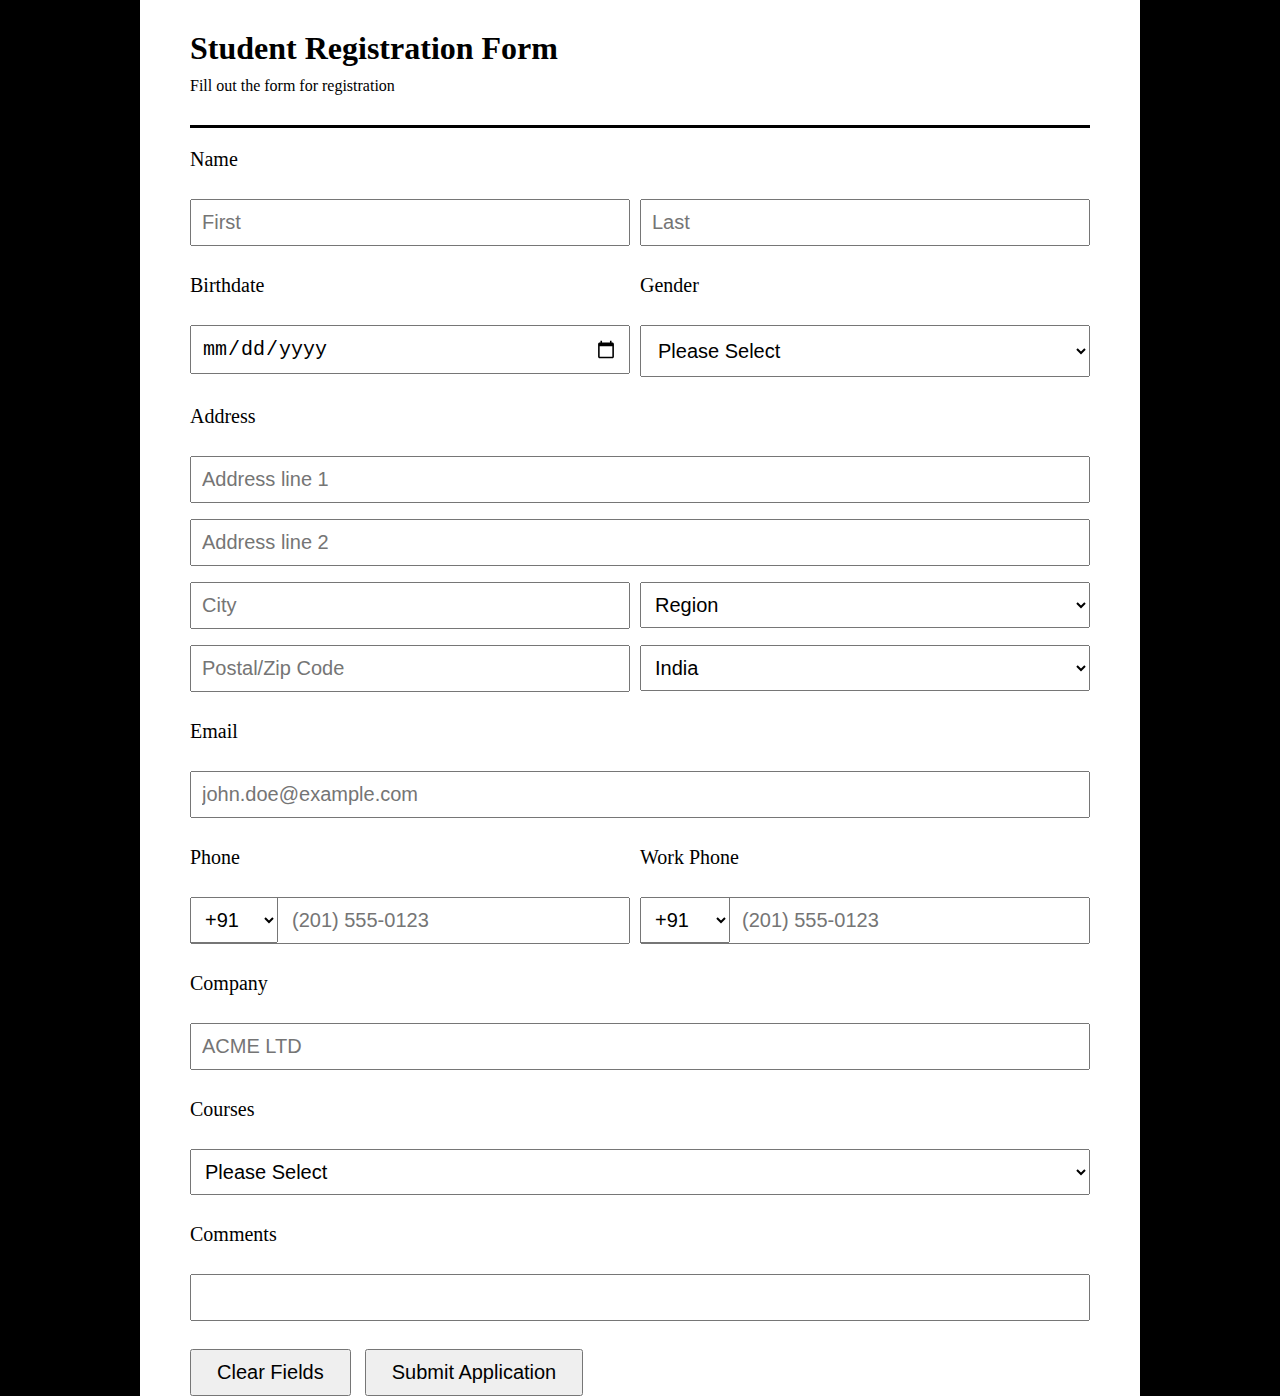
<file: Form/index.html>
<!DOCTYPE html>
<html lang="en">

<head>
    <meta charset="UTF-8">
    <meta http-equiv="X-UA-Compatible" content="IE=edge">
    <meta name="viewport" content="width=device-width, initial-scale=1.0">
    <link rel="stylesheet" href="css/style.css">
    <title>Document</title>
</head>

<body>
    <section>
        <div class="container">
            <!--------------------------------------heading start here------------------------------------->
            <div class="heading padding">
                <h1>Student Registration Form</h1>
                <p class="lableheading">Fill out the form for registration</p>
            </div>
            <!--------------------------------------heading end here------------------------------------->
            <!--------------------------------------Form start here------------------------------------->
            <form action="#">
                <div class="firstpart">
                    <label for="name">Name</label>
                    <div class="fullwidth">
                        <div class="fname commenwidth rightpadding">
                            <input type="text" placeholder="First">
                        </div>
                        <div class="lname commenwidth">
                            <input type="text" placeholder="Last">
                        </div>
                    </div>
                </div>
                <div class="fullwidth">
                    <div class="subpart1 commenwidth rightpadding">
                        <label for="birthdate">Birthdate</label>
                        <input type="date">
                    </div>
                    <div class="subpart2 commenwidth">
                        <label for="Gender">Gender</label>
                        <select name="ps" id="ps">
                            <option value="ps" selected hidden>Please Select</option>
                            <option value="Male">Male</option>
                            <option value="Female">Female</option>
                            <option value="Other">Other</option>
                        </select>
                    </div>
                </div>
                <div class="thirdpart">
                    <label for="Address">Address</label>
                    <input type="text" placeholder="Address line 1">
                    <input type="text" placeholder="Address line 2">
                    <div class="fullwidth">
                        <div class="commenwidth rightpadding">
                            <input type="text" placeholder="City">
                        </div>
                        <div class="commenwidth">
                            <select name="rg" id="rg">
                                <option value="Region" selected hidden>Region</option>
                                <option value="Asia">Asia</option>
                                <option value="Western Europe">Western Europe</option>
                                <option value="Central and Eastern Europe">Central and Eastern Europe</option>
                                <option value="Africa">Africa</option>
                                <option value="Mediterranean & Middle East">Mediterranean & Middle East</option>
                                <option value="Americas">Americas</option>
                            </select>
                        </div>
                    </div>
                    <div class="fullwidth">
                        <div class="commenwidth rightpadding">
                            <input type="text" placeholder="Postal/Zip Code">
                        </div>
                        <div class="commenwidth">
                            <select name="country" id="country">
                                <option value="India">India</option>
                                <option value="United States">United States</option>
                                <option value="Germany">Germany</option>
                            </select>
                        </div>
                    </div>
                    <div class="email">
                        <label for="Email">Email</label>
                        <input type="text" placeholder="john.doe@example.com">
                    </div>
                    <div class="fullwidth">
                        <div class="commenwidth rightpadding">
                            <label for="Phone">Phone</label>
                            <div class="phone">
                                <input type="text" placeholder="(201) 555-0123" class="unique">
                                <select name="code" id="code">
                                    <option value="indianflage" selected disabled hidden>+91</option>
                                    <option value="">+92</option>
                                    <option value="">+93</option>
                                </select>
                            </div>
                        </div>
                        <div class="commenwidth">
                            <label for="Work Phone">Work Phone</label>
                            <div class="phone">
                                <input type="text" placeholder="(201) 555-0123" class="unique">
                                <select name="code" id="code">
                                    <option value="indiancode" selected disabled hidden>+91</option>
                                    <option value="">+92</option>
                                    <option value="">+93</option>
                                </select>
                            </div>
                        </div>
                    </div>
                    <div class="company">
                        <label for="Company">Company</label>
                        <input type="text" placeholder="ACME LTD">
                    </div>
                    <div class="Courses">
                        <label for="Courses">Courses</label>
                        <select name="sc" id="sc">
                            <option value="Please Select" hidden selected>Please Select</option>
                            <option value="Web Devlopment">Web Devlopment</option>
                            <option value="Web Design">Web Design</option>
                            <option value="Full Stack Java">Full Stack Java</option>
                        </select>
                    </div>
                    <div class="Comments">
                        <label for="comments">Comments</label>
                        <input type="text">
                    </div>
                    <div class="button">
                        <button type="reset">Clear Fields</button>
                        <button type="submit">Submit Application</button>
                    </div>
                </div>
            </form>
            <!--------------------------------------Form end here------------------------------------->
        </div>
    </section>
</body>

</html>
</file>
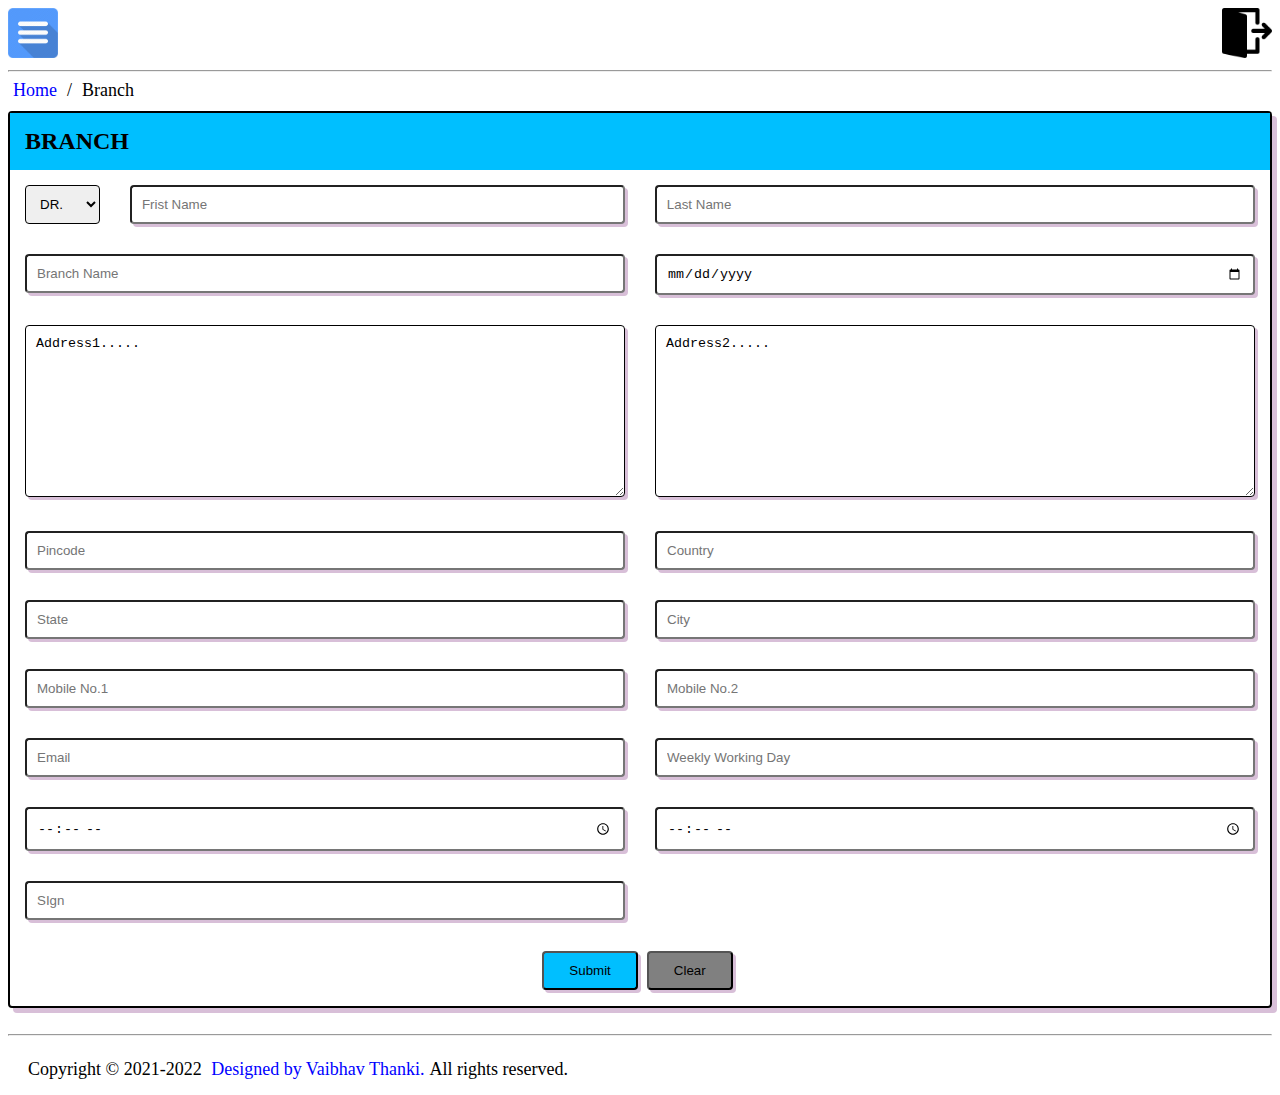
<file: Registration_form/index.html>
<!DOCTYPE html>
<html lang="en">

<head>
    <meta charset="UTF-8">
    <meta http-equiv="X-UA-Compatible" content="IE=edge">
    <meta name="viewport" content="width=device-width, initial-scale=1.0">
    <link rel="stylesheet" href="css/style.css">
    <title>Registration Form</title>
</head>
<body>
    <div>
        <!-- header section -->
        <div class="header">
            <img src="image/header left logo.jpg" alt="dropdown">
            <img src="image/header right image.png" alt="exit" style="float: right;">
        </div>
        <hr>
        <span style="color: blue;">Home</span><span>/</span><span>Branch</span>
        <!-- content section -->
        <div class="content">
            <div class="row">
                <div class="col-12">
                    <h2 style="background-color: deepskyblue; padding: 15px;">BRANCH</h2>
                </div>
            </div>
            <div class="row">
                <div class="col-12">
                    <div class="col-1">
                        <select name="dr" id="dr">
                            <option value="DR.">DR.</option>
                        </select>
                    </div>
                    <div class="col-5">
                        <input type="text" placeholder="Frist Name">
                    </div>
                    <div class="col-6">
                        <input type="text" placeholder="Last Name">
                    </div>
                </div>
            </div>
            <div class="row">
                <div class="col-12">
                    <div class="col-6">
                        <input type="text" placeholder="Branch Name">
                    </div>
                    <div class="col-6">
                        <input type="date" placeholder="02/25/2022">
                    </div>
                </div>
            </div>
            <div class="row">
                <div class="col-12">
                    <div class="col-6">
                        <textarea name="" id="" cols="30" rows="10">Address1.....</textarea>
                    </div>
                    <div class="col-6">
                        <textarea name="" id="" cols="30" rows="10">Address2.....</textarea>
                    </div>
                </div>
            </div>
            <div class="row">
                <div class="col-12">
                    <div class="col-6">
                        <input type="text" placeholder="Pincode">
                    </div>
                    <div class="col-6">
                        <input type="text" placeholder="Country">
                    </div>
                </div>
            </div>
            <div class="row">
                <div class="col-12">
                    <div class="col-6">
                        <input type="text" placeholder="State">
                    </div>
                    <div class="col-6">
                        <input type="text" placeholder="City">
                    </div>
                </div>
            </div>
            <div class="row">
                <div class="col-12">
                    <div class="col-6">
                        <input type="text" placeholder="Mobile No.1">
                    </div>
                    <div class="col-6">
                        <input type="text" placeholder="Mobile No.2">
                    </div>
                </div>
            </div>
            <div class="row">
                <div class="col-12">
                    <div class="col-6">
                        <input type="text" placeholder="Email">
                    </div>
                    <div class="col-6">
                        <input type="text" placeholder="Weekly Working Day">
                    </div>
                </div>
            </div>
            <div class="row">
                <div class="col-12">
                    <div class="col-6">
                        <input type="time">
                    </div>
                    <div class="col-6">
                        <input type="time">
                    </div>
                </div>
            </div>
            <div class="row">
                <div class="col-12">
                    <div class="col-6">
                        <input type="text" placeholder="SIgn">
                    </div>
                </div>
            </div>
            <div class="row">
                <div class="col-12">
                    <p>
                        <button style="background-color: deepskyblue;">Submit</button>
                        <button style="background-color: gray;">Clear</button>
                    </p>
                </div>
            </div>
        </div>
        <br>
        <hr>
        <div class="footer">
            <div class="col-12">
                <span>Copyright &#169; 2021-2022 <span style="color: blue;">Designed by Vaibhav Thanki.</span>All rights reserved.</span>
            </div>
        </div>
    </div>
</body>
</html>
</file>
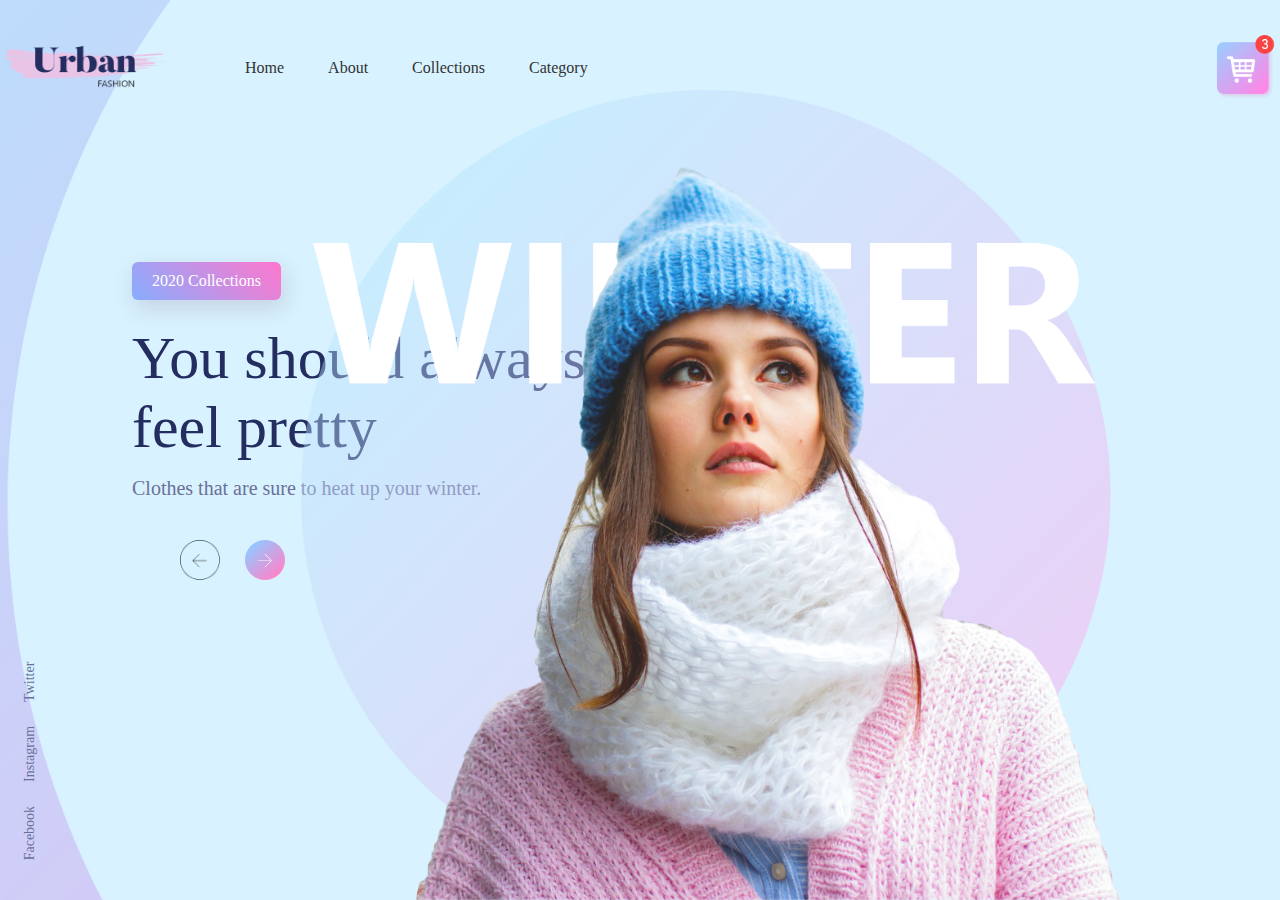
<file: winter website/index.html>
<!DOCTYPE html>

<html lang="en">
    
<head >
    
    <meta charset="UTF-8">
    
     <title>index</title>

    <link rel="stylesheet" href="css/style.css">

    </head>

    <body>
    
        <div class="container">
            
            <div class="navbar">
            
             <img src="images/logo.png" class="logo">
                <nav>
                 <ul>
                    <li><a href="" id="x"> Home </a></li>
                     <li><a href="" id="x"> About </a></li>
                     <li><a href="" id="x"> Collections </a></li>
                     <li><a href="" id="x"> Category </a></li>
                    
                    
                    
                    
                    </ul>
                
                
                
                
                </nav>
             <img src="images/cart.png" class="cart">
                
            </div>
            <div class="content">
                <a href="" class="btn">2020 Collections</a>
                <h1>You should always<br>feel pretty</h1>
                <p>Clothes that are sure to heat up your winter.</p>
            </div>
            
            <div class="arrow-icon">
            
            <img src="images/back-arrow.png">
            <img src="images/next-arrow.png">
            
            </div>
            
            <img src="images/img.png" class="feature-img">
            
            <div class="social-links">
                
                <a href="">Facebook</a>
                <a href="">Instagram</a>
                <a href="">Twitter</a>
                
        
            
            
            
            </div>
                     
        </div>
    
    </body>
    
</html>
</file>
<file: Form/css/style.css>
*{
    margin: 0;
    padding: 0;
    box-sizing: border-box;
}
.container{
    width: 1000px;
    margin: 0 auto;
    background-color: white;
    padding: 0 50px;
}
section{
    background-color: black;
}
.padding{
    padding: 30px 0;
}   
label{
    font-size: 20px;
    padding: 20px 0;
    display: block;
}
.commenwidth{
    width: 50%;
}
input,select{
    padding: 10px;
    font-size: 20px;
    width: 100%;
    margin: 8px 0;
}
.rightpadding{
    padding-right: 10px;
}
.fullwidth{
    display: flex;
}
#ps{
    padding: 13px;
}
/*-----------------------------------------css for heading section-----------------------------------*/
.heading{
    border-bottom: 3px solid black;
}
p{
    padding-top: 10px;
}
button{
    margin: 20px 10px 0 0;
    padding: 10px 25px;
    font-size: 20px;
}
button:hover{
    background-color: black;
    color: white;
}
.phone{
    position: relative;
}
.phone select{
    position: absolute;
    top: 0;
    left: 0;
    width: 20%;
}
.unique{
    padding: 10px 10px 10px 100px;
}
.phone select option{
    position: absolute;
}
.phone select option img{
    position: absolute;
}
</file>
<file: Registration_form/css/style.css>
*{
    box-sizing: border-box;
}
/* css for header section */
.header img{
    max-width: 50px;
    max-height: 50px;
}
span{
    content: '';
    clear: both;
    margin: 5px;
    font-size: 18px;
}
.row::after{
    content: '';
    clear: both;
    display: table;
}

[class*="col-"] {
    float: left;
    padding: 15px;
}

.col-1{width: 8.33%;}
.col-2{width: 16.66%;}
.col-3{width: 25%;}
.col-4{width: 33.33%;}
.col-5{width: 41.66%;}
.col-6{width: 50%;}
.col-7{width: 58.33%;}
.col-8{width: 66.66%;}
.col-9{width: 75%;}
.col-10{width: 83.33%;}
.col-11{width: 91.66%;}
.col-12{width: 100%;}

/* css for content section */
select{
    width: 100%;
    padding: 10px;
    border-radius: 4px;
    border: 1px solid black;
}
input{
    width: 100%;
    padding: 10px;
    border-radius: 4px;
    box-shadow: 3px 3px thistle;
}

textarea{
    width: 100%;
    border: 1px solid black;
    border-radius: 4px;
    padding: 10px;
    box-shadow: 3px 3px thistle;
}

button{
    padding: 10px 25px;
    margin-right: 5px;
    border-radius: 4px;
    box-shadow: 3px 3px thistle;
}

p{
    text-align: center;
}

.content{
    border: 2px solid black;
    margin-top: 10px;
    border-radius: 4px;
    box-shadow: 5px 5px thistle;
}

.content h2{
    margin: 0;
    padding: 0;
}

.content .row .col-12{
    margin: 0;
    padding: 0;
}
</file>
<file: winter website/css/style.css>
*{
    margin: 0;
    padding: 0;
}

.container{
    height: 100vh;
    width: 100%;
    background-image: url(../images/background.png);
    background-position: center;
    background-size: cover;
    padding-left: 5px;
    padding-right: 5px;
    box-sizing:border-box;
    position: relative;
    
}

.navbar{
    width: 100%;
    height: 15vh;
    margin: auto;
    display: flex;
    align-items: center;
}
.logo{
    width: 160px;
    cursor: pointer;
}
.cart{
    width: 60px;
    cursor: pointer;
}
nav{
    flex: 1;
    padding-left: 60px;
}

nav ul li{
    display: inline-block;
    list-style: none;
    margin: 0px 20px;
}

nav ul li a{
    text-decoration: none;
    color: #333;
}

#x:hover{
    color: red;
}
.content h1{
    font-size: 60px;
    font-weight: 100;
    margin-top: 24px;
    margin-bottom: 15px;
    color: #232d60;
}
.content p{
    font-size: 20px;
    color: #6a7199;
}
.content{
    margin-left: 10%;
    margin-top: 10%;
    
}
.content .btn{
    display: inline-block;
    background: linear-gradient(45deg,#87adfe,#ff77cd);
    border-radius: 6px;
    padding: 10px 20px;
    box-sizing: border-box;
    text-decoration: none;
    color: #fff;
    box-shadow: 3px 8px 22px rgba(94,28,68,0.15);
    
    
}
.btn:hover{
    color: crimson;
    box-shadow: 6px 10px 25px rgba(100,30,5,20); 
}

.arrow-icon{
    margin-top: 40px;
    display: flex;
}
.arrow-icon img{
    width: 40px;
    margin-left: 25px;
    position: relative;
    left: 150px;
}
.feature-img{
    height: 90%;
    position: absolute;
    bottom: 0px;
    right: 160px;
}
.social-links{
    transform: rotate(-90deg);
    position: absolute;
    left: -80px;
    bottom: 140px;
}
.social-links a{
    text-decoration: none;
    color: #6a7199;
    font-weight: 100;
    padding-right: 20px;
    font-size: 14px;
    font-family: "peasone", fantasy;
}
</file>
